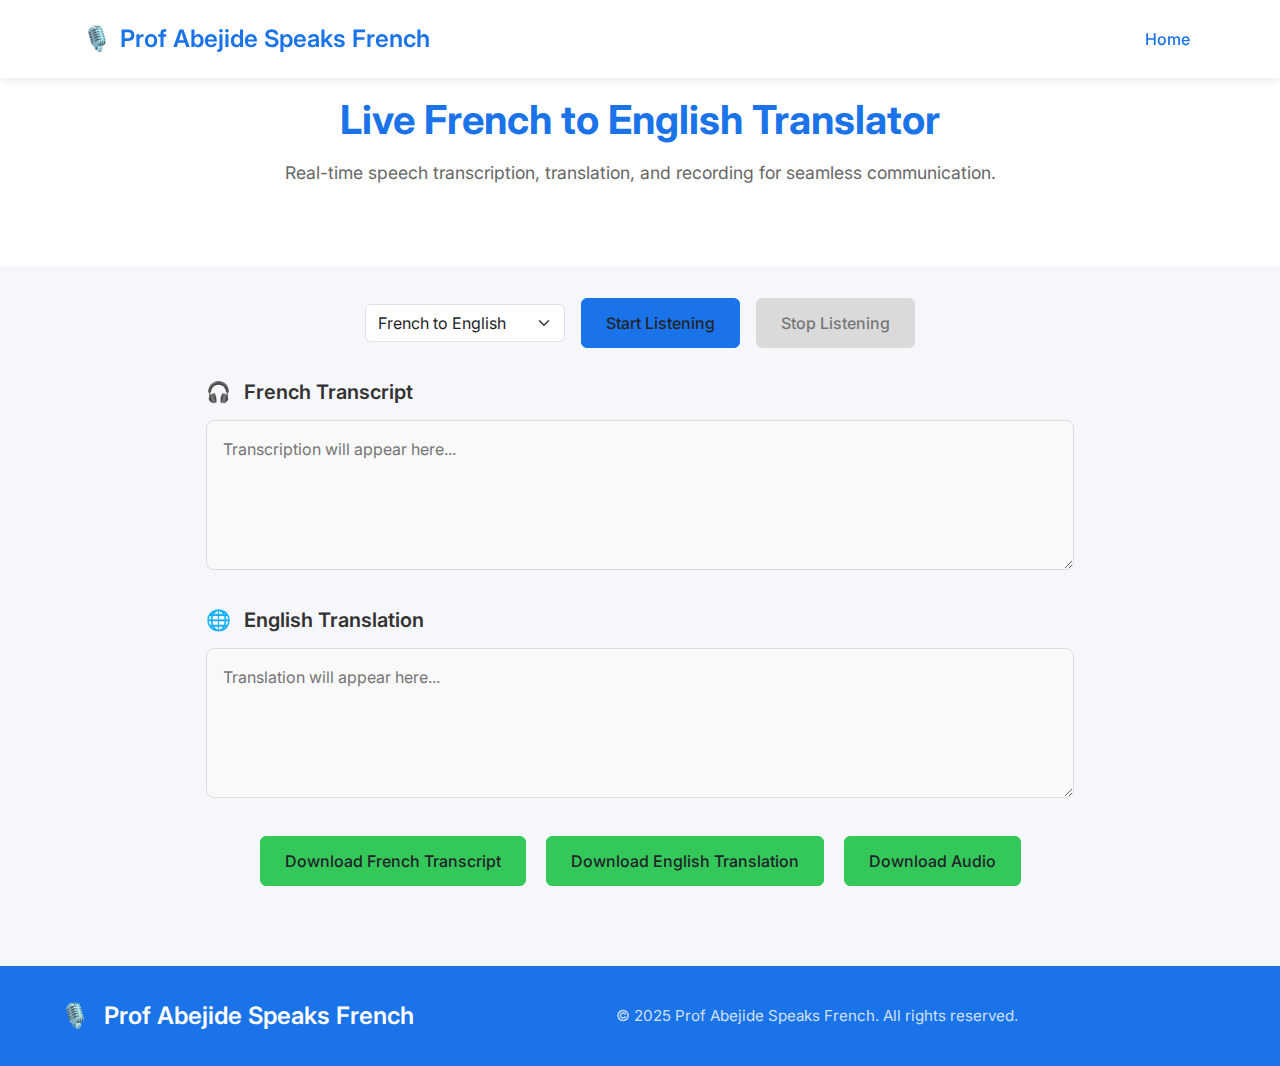
<file: index.html>
<!DOCTYPE html>
<html lang="en">
<head>
    <meta charset="UTF-8">
    <meta name="viewport" content="width=device-width, initial-scale=1.0">
    <title>ProfAbejideSpeaksFrench | Live Translator</title>
    <!-- Bootstrap 5 CSS -->
    <link href="https://cdn.jsdelivr.net/npm/bootstrap@5.3.3/dist/css/bootstrap.min.css" rel="stylesheet" integrity="sha384-QWTKZyjpPEjISv5WaRU9OFeRpok6YctnYmDr5pNlyT2bRjXh0JMhjY6hW+ALEwIH" crossorigin="anonymous">
    <!-- Google Fonts: Inter -->
    <link href="https://fonts.googleapis.com/css2?family=Inter:wght@300;400;500;600;700&display=swap" rel="stylesheet">
    <style>
        body {
            font-family: 'Inter', sans-serif;
            margin: 0;
            padding: 0;
            background-color: #f5f7fa;
            color: #333;
        }

        /* Navbar */
        .navbar {
            background-color: #ffffff;
            box-shadow: 0 2px 10px rgba(0, 0, 0, 0.1);
            padding: 1rem 0;
        }

        .navbar-brand {
            display: flex;
            align-items: center;
            font-size: 1.5rem;
            font-weight: 600;
            color: #1a73e8 !important;
        }

        .navbar-brand .emoji {
            font-size: 1.5rem;
            margin-right: 0.5rem;
        }

        .nav-link {
            color: #333 !important;
            font-weight: 500;
            transition: color 0.3s ease;
        }

        .nav-link:hover,
        .nav-link.active {
            color: #1a73e8 !important;
        }

        /* Hero Section */
        .hero {
            padding: 3rem 0;
            text-align: center;
            background-color: #ffffff;
        }

        .hero h1 {
            font-size: 2.5rem;
            font-weight: 700;
            color: #1a73e8;
            margin-bottom: 1rem;
        }

        .hero p {
            font-size: 1.1rem;
            color: #666;
            margin-bottom: 2rem;
        }

        /* Main Content */
        main {
            max-width: 900px;
            margin: 0 auto;
            padding: 2rem 1rem;
        }

        .control-buttons {
            text-align: center;
            margin-bottom: 2rem;
            display: flex;
            justify-content: center;
            align-items: center;
            gap: 1rem;
        }

        .btn-toggle {
            background-color: #1a73e8;
            border-color: #1a73e8;
            font-weight: 500;
            padding: 0.75rem 1.5rem;
            transition: background-color 0.3s ease;
        }

        .btn-toggle:hover {
            background-color: #1557b0;
            border-color: #1557b0;
        }

        .btn-toggle:disabled {
            background-color: #cccccc;
            border-color: #cccccc;
        }

        .box {
            margin-bottom: 2rem;
        }

        .box h3 {
            font-size: 1.25rem;
            font-weight: 600;
            color: #333;
            margin-bottom: 1rem;
        }

        .box h3 .emoji {
            margin-right: 0.5rem;
        }

        textarea {
            width: 100%;
            min-height: 150px;
            font-size: 1rem;
            padding: 1rem;
            border-radius: 8px;
            border: 1px solid #ddd;
            resize: vertical;
            background-color: #f9f9f9;
            color: #333;
        }

        textarea:focus {
            outline: none;
            border-color: #1a73e8;
            box-shadow: 0 0 5px rgba(26, 115, 232, 0.3);
        }

        .download-buttons {
            text-align: center;
        }

        .btn-download {
            background-color: #34c759;
            border-color: #34c759;
            font-weight: 500;
            padding: 0.75rem 1.5rem;
            margin: 0 0.5rem;
            transition: background-color 0.3s ease;
        }

        .btn-download:hover {
            background-color: #28a745;
            border-color: #28a745;
        }

        .language-select {
            width: 200px;
        }

        /* Footer */
        .footer {
            background-color: #1a73e8;
            color: white;
            padding: 2rem 0;
            margin-top: 3rem;
        }

        .footer-content {
            display: flex;
            align-items: center;
            justify-content: space-between;
            max-width: 1200px;
            margin: 0 auto;
            padding: 0 20px;
            flex-wrap: wrap;
        }

        .footer-logo {
            font-size: 1.5rem;
            font-weight: 600;
        }

        .footer-logo .emoji {
            margin-right: 0.5rem;
        }

        .footer-text {
            text-align: center;
            flex-grow: 1;
            margin: 0 20px;
        }

        .footer-text p {
            margin: 5px 0;
            font-size: 0.95rem;
            color: rgba(255, 255, 255, 0.8);
        }

        .footer-links a {
            color: #ffffff;
            text-decoration: none;
            margin: 0 10px;
            font-size: 0.95rem;
            transition: color 0.3s ease;
        }

        .footer-links a:hover {
            color: #a1c4fd;
        }

        @media (max-width: 768px) {
            .footer-content {
                flex-direction: column;
                align-items: center;
                gap: 15px;
            }

            .footer-text {
                margin: 15px 0;
            }

            .footer-links {
                margin-top: 1rem;
            }

            .hero h1 {
                font-size: 2rem;
            }

            .hero p {
                font-size: 1rem;
            }

            .control-buttons {
                flex-direction: column;
                gap: 0.5rem;
            }

            .language-select {
                width: 100%;
            }
        }
    </style>
</head>
<body>
    <!-- Navbar -->
    <nav class="navbar navbar-expand-lg fixed-top">
        <div class="container">
            <a class="navbar-brand" href="#"><span class="emoji">🎙️</span> Prof Abejide Speaks French</a>
            <button class="navbar-toggler" type="button" data-bs-toggle="collapse" data-bs-target="#navbarNav" aria-controls="navbarNav" aria-expanded="false" aria-label="Toggle navigation">
                <span class="navbar-toggler-icon"></span>
            </button>
            <div class="collapse navbar-collapse" id="navbarNav">
                <ul class="navbar-nav ms-auto">
                    <li class="nav-item"><a class="nav-link active" href="#">Home</a></li>
                    <!--
                    <li class="nav-item"><a class="nav-link" href="#features">Features</a></li>
                    <li class="nav-item"><a class="nav-link" href="#about">About</a></li>
                    <li class="nav-item"><a class="nav-link" href="#contact">Contact</a></li>-->
                </ul>
            </div>
        </div>
    </nav>
<br>
<br>
    <!-- Hero Section -->
    <section class="hero">
        <div class="container">
            <h1 id="heroTitle">Live Translator</h1>
            <p id="heroSubtitle">Real-time speech transcription, translation, and recording for seamless communication.</p>
        </div>
    </section>

    <!-- Main Content -->
    <main>
        <div class="control-buttons">
            <select id="languageDirection" class="form-select language-select">
                <option value="fr-en">French to English</option>
                <option value="en-fr">English to French</option>
            </select>
            <button id="start" class="btn btn-toggle">Start Listening</button>
            <button id="stop" class="btn btn-toggle" disabled>Stop Listening</button>
        </div>

        <div class="box">
            <h3 id="sourceLabel"><span class="emoji">🎧</span> Source Transcript</h3>
            <textarea id="sourceText" readonly placeholder="Transcription will appear here..."></textarea>
        </div>

        <div class="box">
            <h3 id="targetLabel"><span class="emoji">🌐</span> Translated Text</h3>
            <textarea id="targetText" readonly placeholder="Translation will appear here..."></textarea>
        </div>

        <div class="download-buttons">
            <button id="downloadSource" class="btn btn-download">Download Source Transcript</button>
            <button id="downloadTarget" class="btn btn-download">Download Translation</button>
            <button id="downloadAudio" class="btn btn-download">Download Audio</button>
        </div>
    </main>

    <!-- Footer -->
    <footer class="footer">
        <div class="footer-content">
            <div class="footer-logo"><span class="emoji">🎙️</span> Prof Abejide Speaks French</div>
            <div class="footer-text">
                <p>© 2025 Prof Abejide Speaks French. All rights reserved.</p>
               <!-- <p id="apiCredit">Powered by Web Speech API & Translation API</p>-->
            </div>
            <!--
            <div class="footer-links">
                <a href="#privacy">Privacy</a>
                <a href="#terms">Terms</a>
                <a href="#contact">Contact</a>
            </div>-->
        </div>
    </footer>

    <!-- Bootstrap 5 JS -->
    <script src="https://cdn.jsdelivr.net/npm/bootstrap@5.3.3/dist/js/bootstrap.bundle.min.js" integrity="sha384-YvpcrYf0tY3lHB60NNkmXc5s9fDVZLESaAA55NDzOxhy9GkcIdslK1eN7N6jIeHz" crossorigin="anonymous"></script>
    <!-- External script -->
    <script src="script.js"></script>
</body>
</html>
</file>
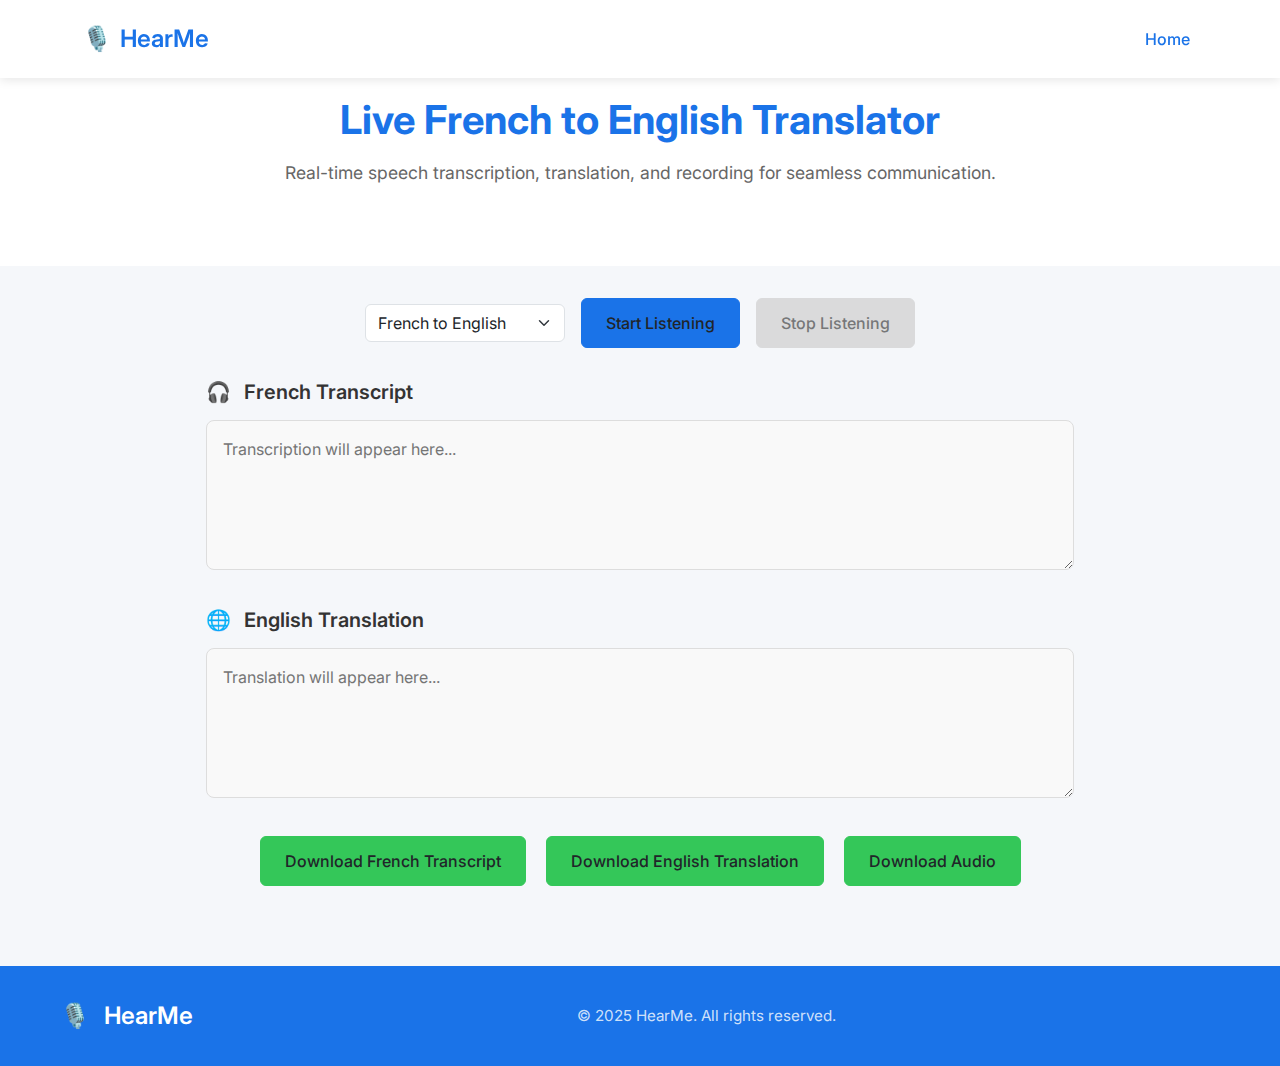
<file: HearMe-fixing/HearMe-fixing/index.html>
<!DOCTYPE html>
<html lang="en">
<head>
    <meta charset="UTF-8">
    <meta name="viewport" content="width=device-width, initial-scale=1.0">
    <title>HearMe | Live Translator</title>
    <!-- Bootstrap 5 CSS -->
    <link href="https://cdn.jsdelivr.net/npm/bootstrap@5.3.3/dist/css/bootstrap.min.css" rel="stylesheet" integrity="sha384-QWTKZyjpPEjISv5WaRU9OFeRpok6YctnYmDr5pNlyT2bRjXh0JMhjY6hW+ALEwIH" crossorigin="anonymous">
    <!-- Google Fonts: Inter -->
    <link href="https://fonts.googleapis.com/css2?family=Inter:wght@300;400;500;600;700&display=swap" rel="stylesheet">
    <style>
        body {
            font-family: 'Inter', sans-serif;
            margin: 0;
            padding: 0;
            background-color: #f5f7fa;
            color: #333;
        }

        /* Navbar */
        .navbar {
            background-color: #ffffff;
            box-shadow: 0 2px 10px rgba(0, 0, 0, 0.1);
            padding: 1rem 0;
        }

        .navbar-brand {
            display: flex;
            align-items: center;
            font-size: 1.5rem;
            font-weight: 600;
            color: #1a73e8 !important;
        }

        .navbar-brand .emoji {
            font-size: 1.5rem;
            margin-right: 0.5rem;
        }

        .nav-link {
            color: #333 !important;
            font-weight: 500;
            transition: color 0.3s ease;
        }

        .nav-link:hover,
        .nav-link.active {
            color: #1a73e8 !important;
        }

        /* Hero Section */
        .hero {
            padding: 3rem 0;
            text-align: center;
            background-color: #ffffff;
        }

        .hero h1 {
            font-size: 2.5rem;
            font-weight: 700;
            color: #1a73e8;
            margin-bottom: 1rem;
        }

        .hero p {
            font-size: 1.1rem;
            color: #666;
            margin-bottom: 2rem;
        }

        /* Main Content */
        main {
            max-width: 900px;
            margin: 0 auto;
            padding: 2rem 1rem;
        }

        .control-buttons {
            text-align: center;
            margin-bottom: 2rem;
            display: flex;
            justify-content: center;
            align-items: center;
            gap: 1rem;
        }

        .btn-toggle {
            background-color: #1a73e8;
            border-color: #1a73e8;
            font-weight: 500;
            padding: 0.75rem 1.5rem;
            transition: background-color 0.3s ease;
        }

        .btn-toggle:hover {
            background-color: #1557b0;
            border-color: #1557b0;
        }

        .btn-toggle:disabled {
            background-color: #cccccc;
            border-color: #cccccc;
        }

        .box {
            margin-bottom: 2rem;
        }

        .box h3 {
            font-size: 1.25rem;
            font-weight: 600;
            color: #333;
            margin-bottom: 1rem;
        }

        .box h3 .emoji {
            margin-right: 0.5rem;
        }

        textarea {
            width: 100%;
            min-height: 150px;
            font-size: 1rem;
            padding: 1rem;
            border-radius: 8px;
            border: 1px solid #ddd;
            resize: vertical;
            background-color: #f9f9f9;
            color: #333;
        }

        textarea:focus {
            outline: none;
            border-color: #1a73e8;
            box-shadow: 0 0 5px rgba(26, 115, 232, 0.3);
        }

        .download-buttons {
            text-align: center;
        }

        .btn-download {
            background-color: #34c759;
            border-color: #34c759;
            font-weight: 500;
            padding: 0.75rem 1.5rem;
            margin: 0 0.5rem;
            transition: background-color 0.3s ease;
        }

        .btn-download:hover {
            background-color: #28a745;
            border-color: #28a745;
        }

        .language-select {
            width: 200px;
        }

        /* Footer */
        .footer {
            background-color: #1a73e8;
            color: white;
            padding: 2rem 0;
            margin-top: 3rem;
        }

        .footer-content {
            display: flex;
            align-items: center;
            justify-content: space-between;
            max-width: 1200px;
            margin: 0 auto;
            padding: 0 20px;
            flex-wrap: wrap;
        }

        .footer-logo {
            font-size: 1.5rem;
            font-weight: 600;
        }

        .footer-logo .emoji {
            margin-right: 0.5rem;
        }

        .footer-text {
            text-align: center;
            flex-grow: 1;
            margin: 0 20px;
        }

        .footer-text p {
            margin: 5px 0;
            font-size: 0.95rem;
            color: rgba(255, 255, 255, 0.8);
        }

        .footer-links a {
            color: #ffffff;
            text-decoration: none;
            margin: 0 10px;
            font-size: 0.95rem;
            transition: color 0.3s ease;
        }

        .footer-links a:hover {
            color: #a1c4fd;
        }

        @media (max-width: 768px) {
            .footer-content {
                flex-direction: column;
                align-items: center;
                gap: 15px;
            }

            .footer-text {
                margin: 15px 0;
            }

            .footer-links {
                margin-top: 1rem;
            }

            .hero h1 {
                font-size: 2rem;
            }

            .hero p {
                font-size: 1rem;
            }

            .control-buttons {
                flex-direction: column;
                gap: 0.5rem;
            }

            .language-select {
                width: 100%;
            }
        }
    </style>
</head>
<body>
    <!-- Navbar -->
    <nav class="navbar navbar-expand-lg fixed-top">
        <div class="container">
            <a class="navbar-brand" href="#"><span class="emoji">🎙️</span> HearMe</a>
            <button class="navbar-toggler" type="button" data-bs-toggle="collapse" data-bs-target="#navbarNav" aria-controls="navbarNav" aria-expanded="false" aria-label="Toggle navigation">
                <span class="navbar-toggler-icon"></span>
            </button>
            <div class="collapse navbar-collapse" id="navbarNav">
                <ul class="navbar-nav ms-auto">
                    <li class="nav-item"><a class="nav-link active" href="#">Home</a></li>
                    <!--
                    <li class="nav-item"><a class="nav-link" href="#features">Features</a></li>
                    <li class="nav-item"><a class="nav-link" href="#about">About</a></li>
                    <li class="nav-item"><a class="nav-link" href="#contact">Contact</a></li>-->
                </ul>
            </div>
        </div>
    </nav>
<br>
<br>
    <!-- Hero Section -->
    <section class="hero">
        <div class="container">
            <h1 id="heroTitle">Live Translator</h1>
            <p id="heroSubtitle">Real-time speech transcription, translation, and recording for seamless communication.</p>
        </div>
    </section>

    <!-- Main Content -->
    <main>
        <div class="control-buttons">
            <select id="languageDirection" class="form-select language-select">
                <option value="fr-en">French to English</option>
                <option value="en-fr">English to French</option>
            </select>
            <button id="start" class="btn btn-toggle">Start Listening</button>
            <button id="stop" class="btn btn-toggle" disabled>Stop Listening</button>
        </div>

        <div class="box">
            <h3 id="sourceLabel"><span class="emoji">🎧</span> Source Transcript</h3>
            <textarea id="sourceText" readonly placeholder="Transcription will appear here..."></textarea>
        </div>

        <div class="box">
            <h3 id="targetLabel"><span class="emoji">🌐</span> Translated Text</h3>
            <textarea id="targetText" readonly placeholder="Translation will appear here..."></textarea>
        </div>

        <div class="download-buttons">
            <button id="downloadSource" class="btn btn-download">Download Source Transcript</button>
            <button id="downloadTarget" class="btn btn-download">Download Translation</button>
            <button id="downloadAudio" class="btn btn-download">Download Audio</button>
        </div>
    </main>

    <!-- Footer -->
    <footer class="footer">
        <div class="footer-content">
            <div class="footer-logo"><span class="emoji">🎙️</span> HearMe</div>
            <div class="footer-text">
                <p>© 2025 HearMe. All rights reserved.</p>
               <!-- <p id="apiCredit">Powered by Web Speech API & Translation API</p>-->
            </div>
            <!--
            <div class="footer-links">
                <a href="#privacy">Privacy</a>
                <a href="#terms">Terms</a>
                <a href="#contact">Contact</a>
            </div>-->
        </div>
    </footer>

    <!-- Bootstrap 5 JS -->
    <script src="https://cdn.jsdelivr.net/npm/bootstrap@5.3.3/dist/js/bootstrap.bundle.min.js" integrity="sha384-YvpcrYf0tY3lHB60NNkmXc5s9fDVZLESaAA55NDzOxhy9GkcIdslK1eN7N6jIeHz" crossorigin="anonymous"></script>
    <!-- External script -->
    <script src="script.js"></script>
    <script src="py.py"></script>
</body>
</html>
</file>
